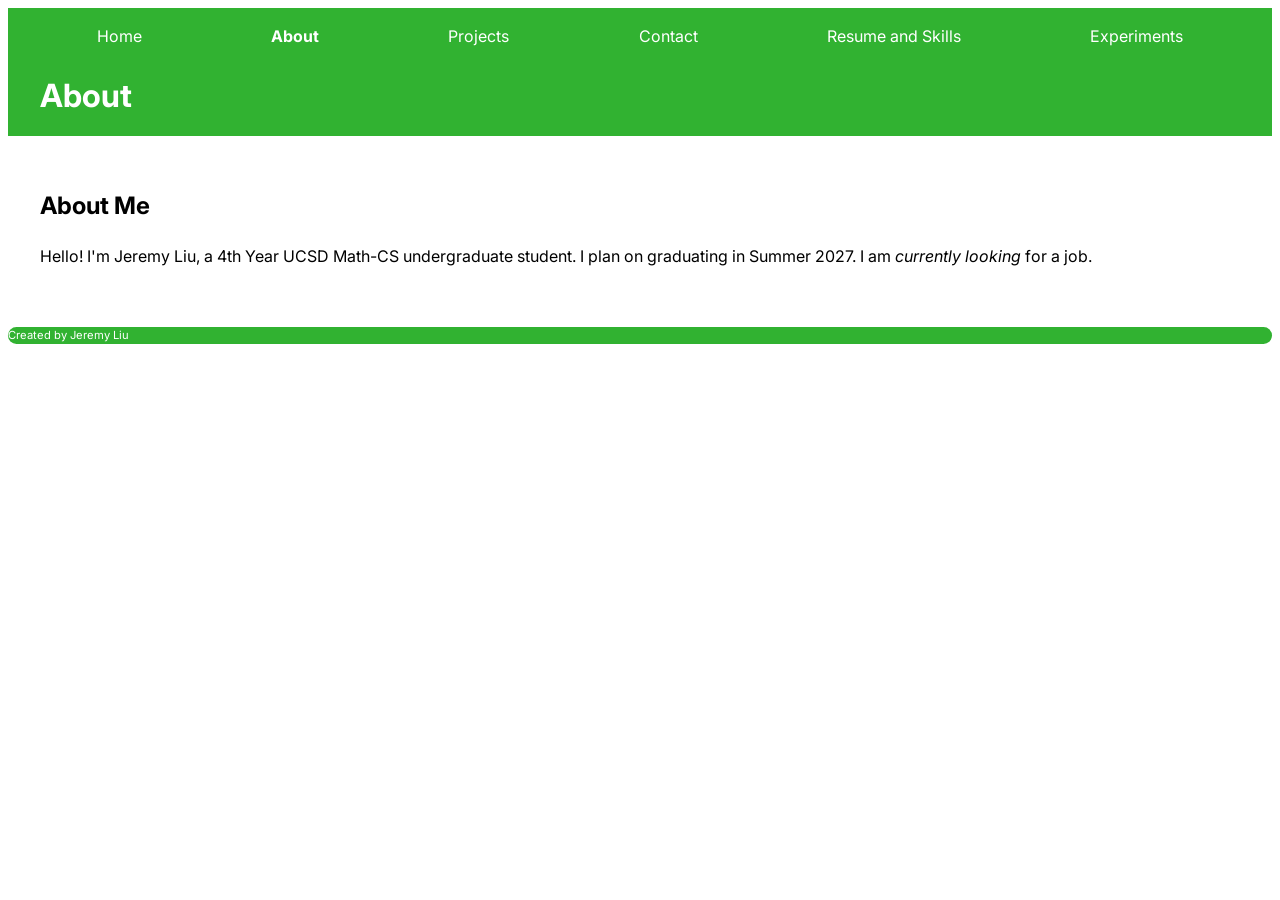
<file: about.html>
<!DOCTYPE html>
<html lang="en">

<head>
    <meta charset="utf-8">
    <meta name="viewport" content="width=device-width, initial-scale=1">
    <title>About | Jeremy</title>
    <link rel="icon" href="media/favicon-32x32.png" type="image/png">
    <link rel="stylesheet" href="style.css">
</head>

<body>
    <header class="site-header">
        <nav>
            <ul>
                <li><a href="index.html">Home</a></li>
                <li><a href="about.html" aria-current="page">About</a></li>
                <li><a href="projects.html">Projects</a></li>
                <li><a href="contact.html">Contact</a></li>
                <li><a href="resume.html">Resume and Skills</a></li>
                <li><a href="experiments.html">Experiments</a></li>
            </ul>
        </nav>
        <h1>About</h1>
    </header>
    <main>
        <h2>About Me</h2>
        <p>Hello! I'm Jeremy Liu, a 4th Year UCSD Math-CS undergraduate student. I plan on graduating in Summer 2027. I
            am <em>currently looking</em> for a job.</p>
    </main>
    <footer>
        <p>Created by Jeremy Liu</p>
    </footer>
</body>

</html>
</file>
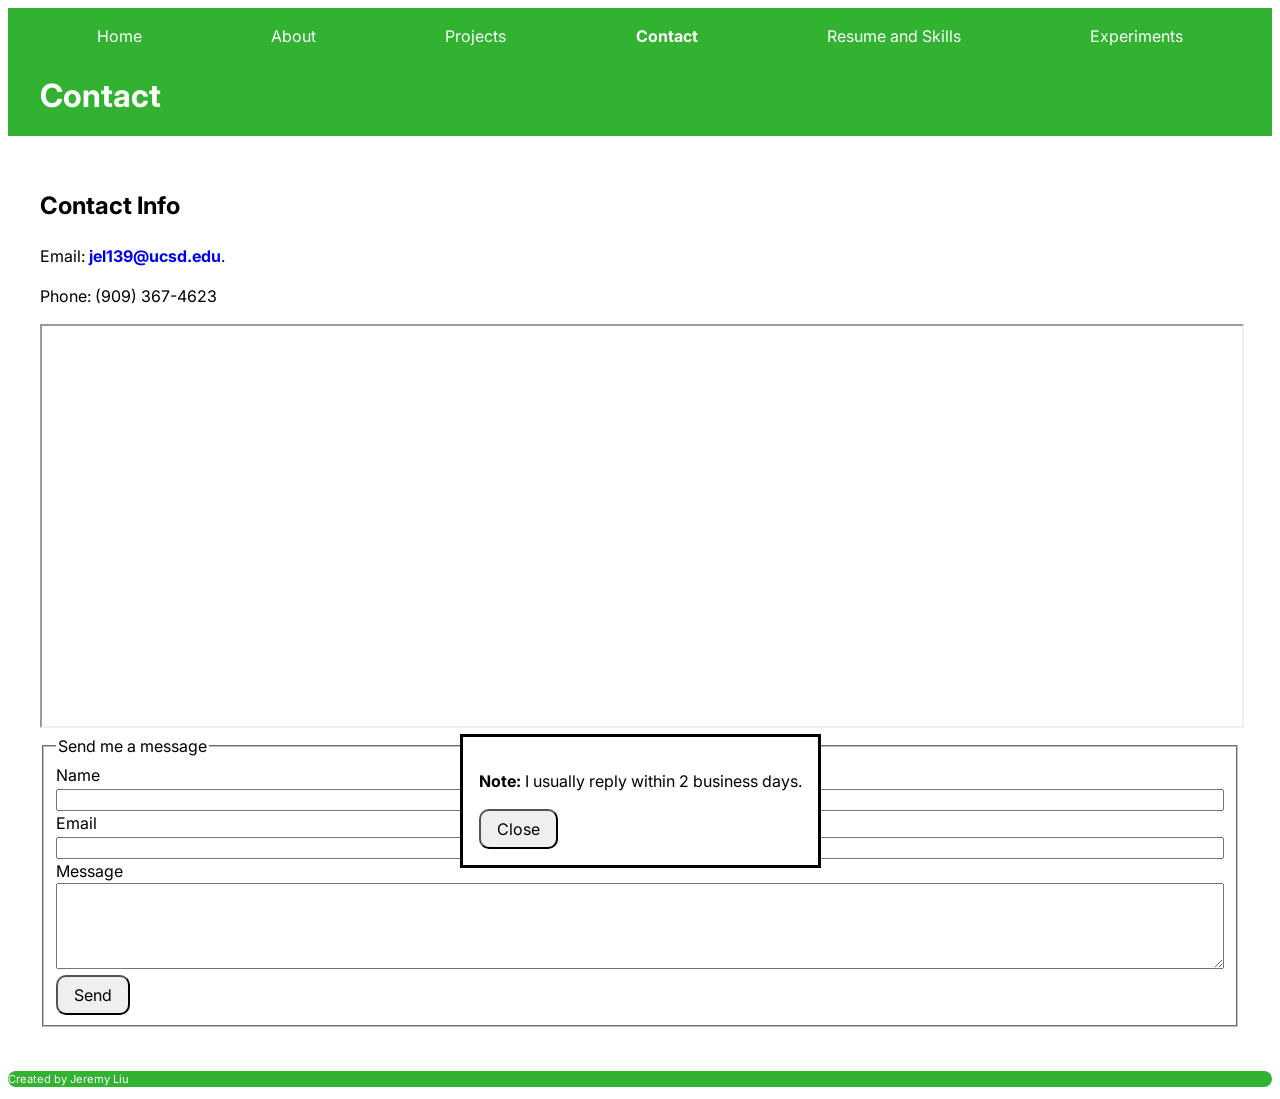
<file: contact.html>
<!DOCTYPE html>
<html lang="en">

<head>
    <meta charset="utf-8">
    <meta name="viewport" content="width=device-width, initial-scale=1">
    <title>Contact | Jeremy</title>
    <link rel="icon" href="media/favicon-32x32.png" type="image/png">
    <link rel="stylesheet" href="style.css">
</head>

<body>
    <header class="site-header">
        <nav>
            <ul>
                <li><a href="index.html">Home</a></li>
                <li><a href="about.html">About</a></li>
                <li><a href="projects.html">Projects</a></li>
                <li><a href="contact.html" aria-current="page">Contact</a></li>
                <li><a href="resume.html">Resume and Skills</a></li>
                <li><a href="experiments.html">Experiments</a></li>
            </ul>
        </nav>
        <h1>Contact</h1>
    </header>
    <main>
        <section>
            <h2>Contact Info</h2>
            <p>Email: <strong><a href="mailto:jel139@ucsd.edu">jel139@ucsd.edu</a></strong>.</p>
            <p>Phone: (909) 367-4623</p>
            <iframe
                src="https://www.google.com/maps/embed?pb=!1m18!1m12!1m3!1d429155.64985715755!2d-117.43742247853876!3d32.82463302881226!2m3!1f0!2f0!3f0!3m2!1i1024!2i768!4f13.1!3m3!1m2!1s0x80d9530fad921e4b%3A0xd3a21fdfd15df79!2sSan%20Diego%2C%20CA!5e0!3m2!1sen!2sus!4v1792293964443!5m2!1sen!2sus"
                width="320" height="400" title="Map of San Diego, California" loading="lazy"
                referrerpolicy="no-referrer-when-downgrade">
            </iframe>
        </section>

        <dialog open>
            <p><strong>Note:</strong> I usually reply within 2 business days.</p>
            <form method="dialog">
                <button type="submit">Close</button>
            </form>
        </dialog>
        <form action="mailto:jel139@ucsd.edu" method="post" enctype="text/plain">
            <fieldset>
                <legend>Send me a message</legend>

                <div>
                    <label for="name">Name</label>
                    <input type="text" id="name" name="name" required>
                </div>

                <div>
                    <label for="email">Email</label>
                    <input type="email" id="email" name="email" required>
                </div>

                <div>
                    <label for="message">Message</label>
                    <textarea id="message" name="message" rows="5" required></textarea>
                </div>

                <button type="submit">Send</button>
            </fieldset>
        </form>
    </main>
    <footer>
        <p>Created by Jeremy Liu</p>
    </footer>
</body>

</html>
</file>
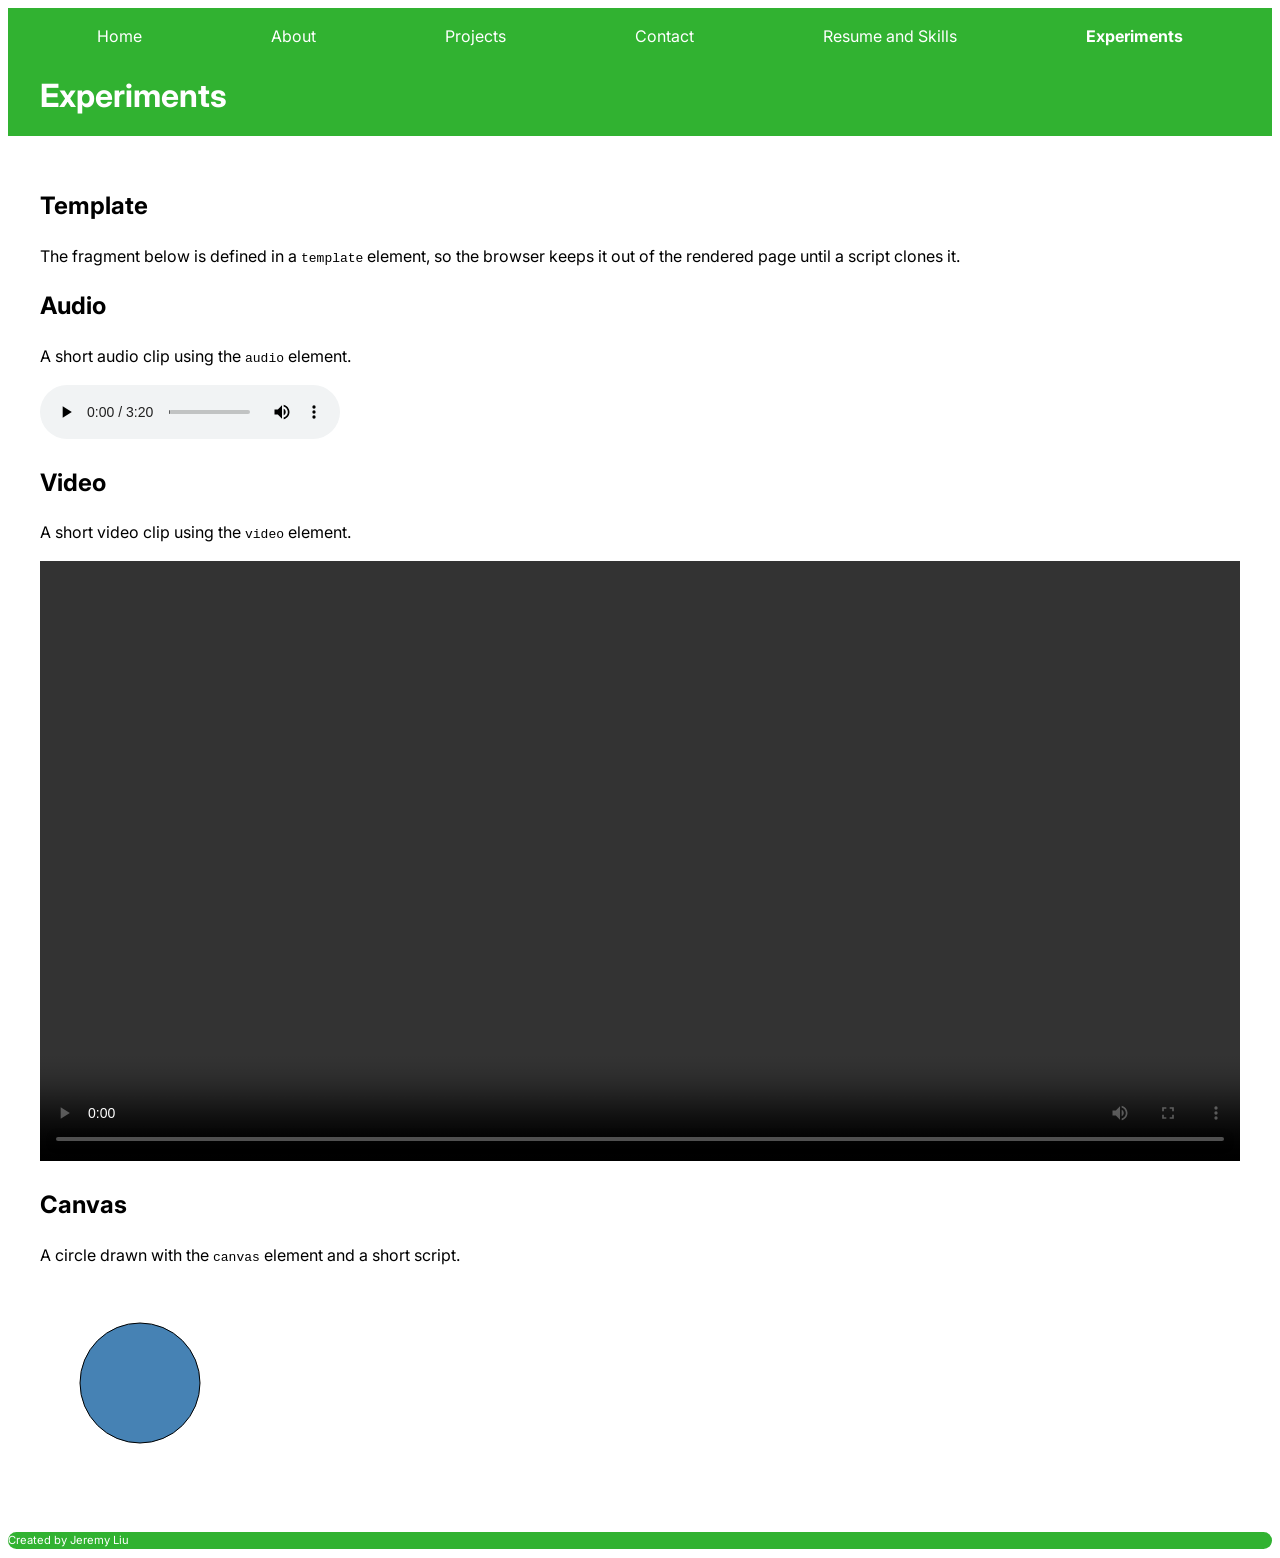
<file: experiments.html>
<!DOCTYPE html>
<html lang="en">

<head>
    <meta charset="utf-8">
    <meta name="viewport" content="width=device-width, initial-scale=1">
    <title>Experiments | Jeremy</title>
    <link rel="icon" href="media/favicon-32x32.png" type="image/png">
    <link rel="stylesheet" href="style.css">
</head>

<body>
    <header class="site-header">
        <nav>
            <ul>
                <li><a href="index.html">Home</a></li>
                <li><a href="about.html">About</a></li>
                <li><a href="projects.html">Projects</a></li>
                <li><a href="contact.html">Contact</a></li>
                <li><a href="resume.html">Resume and Skills</a></li>
                <li><a href="experiments.html" aria-current="page">Experiments</a></li>
            </ul>
        </nav>
        <h1>Experiments</h1>
    </header>
    <main>
        <section>
            <h2>Template</h2>
            <p>The fragment below is defined in a <code>template</code> element, so the browser keeps it out of the
                rendered
                page until a script clones it.</p>
            <template id="project-template">
                <article>
                    <h3>Project title <status-badge data-status="in-progress">In progress</status-badge></h3>
                    <p>Project description goes here.</p>
                    <p><a href="#">GitHub repository</a></p>
                </article>
            </template>
        </section>
        <section>
            <h2>Audio</h2>
            <p>A short audio clip using the <code>audio</code> element.</p>
            <audio controls>
                <source src="media/song.mp3" type="audio/mpeg">
                Your browser does not support the audio element.
            </audio>
        </section>
        <section>
            <h2>Video</h2>
            <p>A short video clip using the <code>video</code> element.</p>
            <video width="320" height="320" controls>
                <source src="media/dunk.mp4" type="video/mp4">
                Your browser does not support the video element.
            </video>
        </section>
        <section>
            <h2>Canvas</h2>
            <p>A circle drawn with the <code>canvas</code> element and a short script.</p>
            <canvas id="circle-demo" width="200" height="200">
                Your browser does not support the canvas element.
            </canvas>
            <script>
                const canvas = document.getElementById("circle-demo");
                const ctx = canvas.getContext("2d");
                ctx.beginPath();
                ctx.arc(100, 100, 60, 0, 2 * Math.PI);
                ctx.fillStyle = "steelblue";
                ctx.fill();
                ctx.stroke();
            </script>
            <noscript>
                <p>This canvas demo needs JavaScript, which is currently turned off.</p>
            </noscript>
        </section>
        <hello-world></hello-world>
        <script>
            class HelloWorld extends HTMLElement {
                connectedCallback() {
                    console.log("Hello World!");
                }
            }
            customElements.define("hello-world", HelloWorld);
        </script>
    </main>
    <footer>
        <p>Created by Jeremy Liu</p>
    </footer>
</body>

</html>
</file>
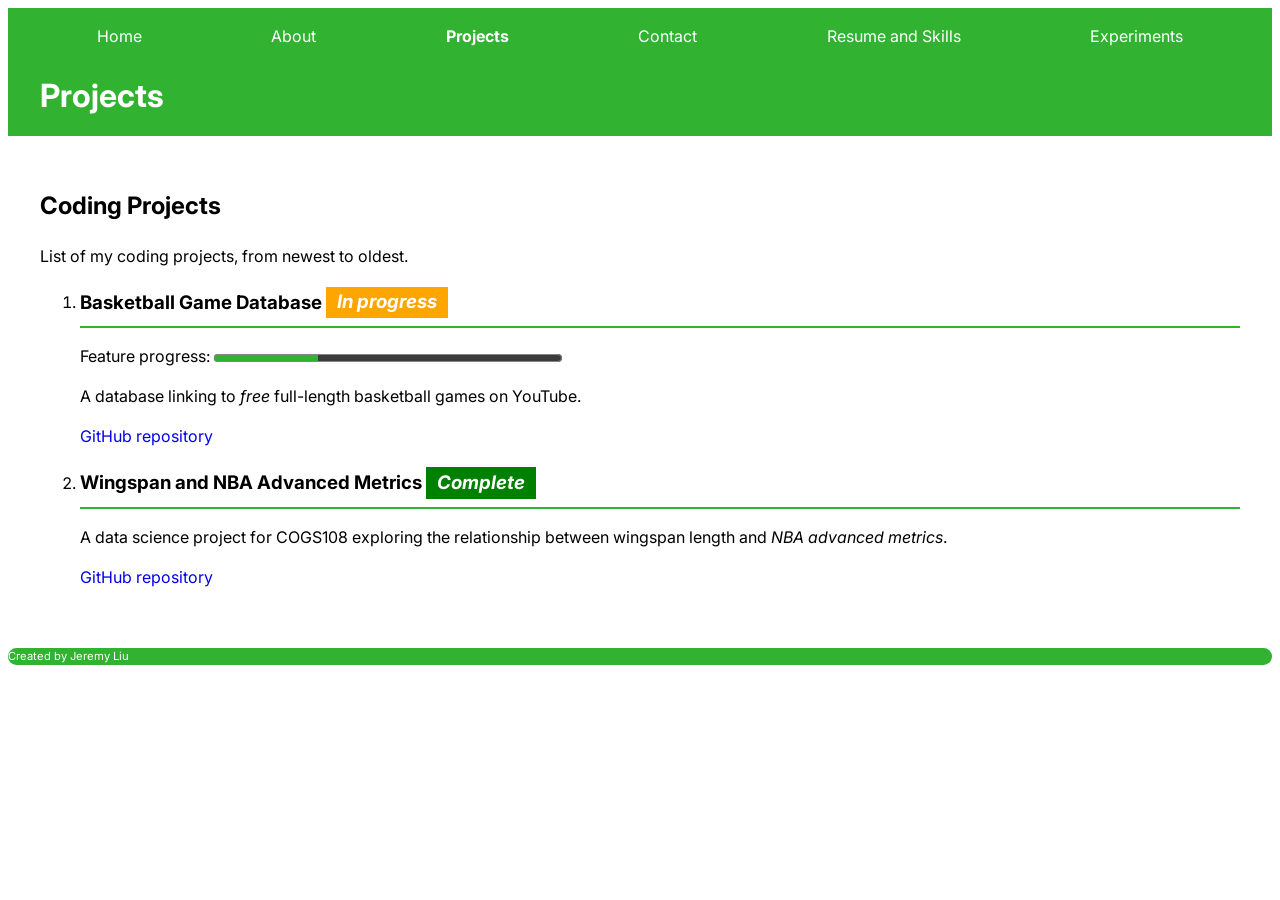
<file: projects.html>
<!DOCTYPE html>
<html lang="en">

<head>
    <meta charset="utf-8">
    <meta name="viewport" content="width=device-width, initial-scale=1">
    <title>Projects | Jeremy</title>
    <link rel="icon" href="media/favicon-32x32.png" type="image/png">
    <link rel="stylesheet" href="style.css">
</head>

<body>
    <header class="site-header">
        <nav>
            <ul>
                <li><a href="index.html">Home</a></li>
                <li><a href="about.html">About</a></li>
                <li><a href="projects.html" aria-current="page">Projects</a></li>
                <li><a href="contact.html">Contact</a></li>
                <li><a href="resume.html">Resume and Skills</a></li>
                <li><a href="experiments.html">Experiments</a></li>
            </ul>
        </nav>
        <h1>Projects</h1>
    </header>
    <main>
        <section>
            <h2>Coding Projects</h2>
            <p>List of my coding projects, from newest to oldest.</p>
            <ol>
                <li>
                    <article>
                        <h3>
                            Basketball Game Database
                            <span class="status-badge" data-status="in-progress">In progress</span>
                        </h3>
                        <p>
                            <label for="db-progress">Feature progress:</label>
                            <progress id="db-progress" value="30" max="100">30 of 100</progress>
                        </p>
                        <p>A database linking to <em>free</em> full-length basketball games on YouTube.</p>
                        <p><a href="https://github.com/GermTheGreat/Basketball_Game_Database">GitHub repository</a></p>
                    </article>
                </li>
                <li>
                    <article>
                        <h3>Wingspan and NBA Advanced Metrics
                            <span class="status-badge" data-status="complete">Complete</span>
                        </h3>
                        <p>A data science project for COGS108 exploring the relationship between wingspan length and
                            <i>NBA advanced metrics</i>.
                        </p>
                        <p><a href="https://github.com/COGS108/Group135_WI26">GitHub repository</a></p>
                    </article>
                </li>
            </ol>
        </section>
    </main>
    <footer>
        <p>Created by Jeremy Liu</p>
    </footer>
</body>

</html>
</file>
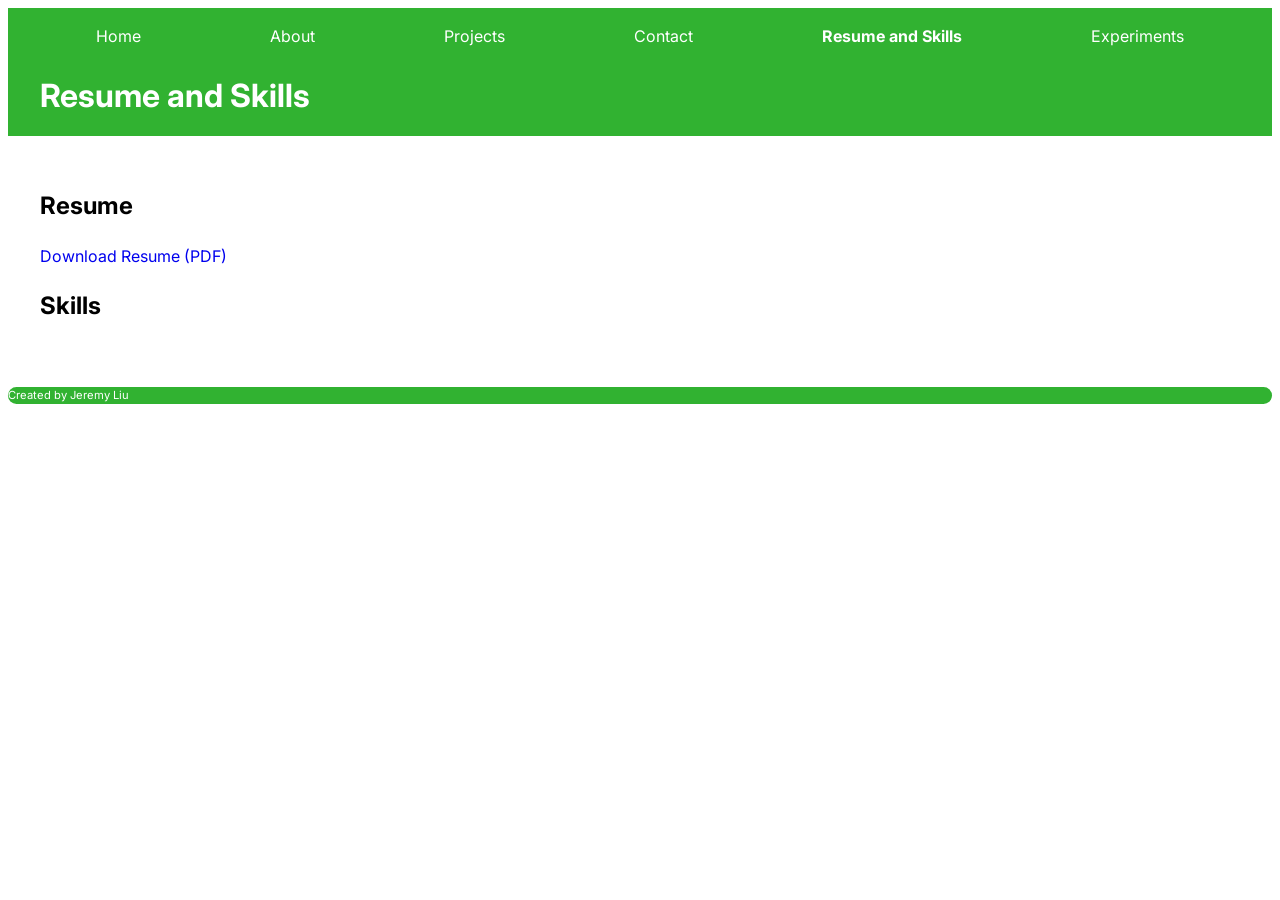
<file: resume.html>
<!DOCTYPE html>
<html lang="en">

<head>
    <meta charset="utf-8">
    <meta name="viewport" content="width=device-width, initial-scale=1">
    <title>Resume and Skills | Jeremy</title>
    <link rel="icon" href="media/favicon-32x32.png" type="image/png">
    <link rel="stylesheet" href="style.css">
</head>

<body>
    <header class="site-header">
        <nav>
            <ul>
                <li><a href="index.html">Home</a></li>
                <li><a href="about.html">About</a></li>
                <li><a href="projects.html">Projects</a></li>
                <li><a href="contact.html">Contact</a></li>
                <li><a href="resume.html" aria-current="page">Resume and Skills</a></li>
                <li><a href="experiments.html">Experiments</a></li>
            </ul>
        </nav>
        <h1>Resume and Skills</h1>
    </header>
    <main>
        <h2>Resume</h2>
        <a href="media/Resume_Jeremy_Liu.pdf" download>Download Resume (PDF)</a>
        <h2>Skills</h2>
    </main>
    <footer>
        <p>Created by Jeremy Liu</p>
    </footer>
</body>

</html>
</file>
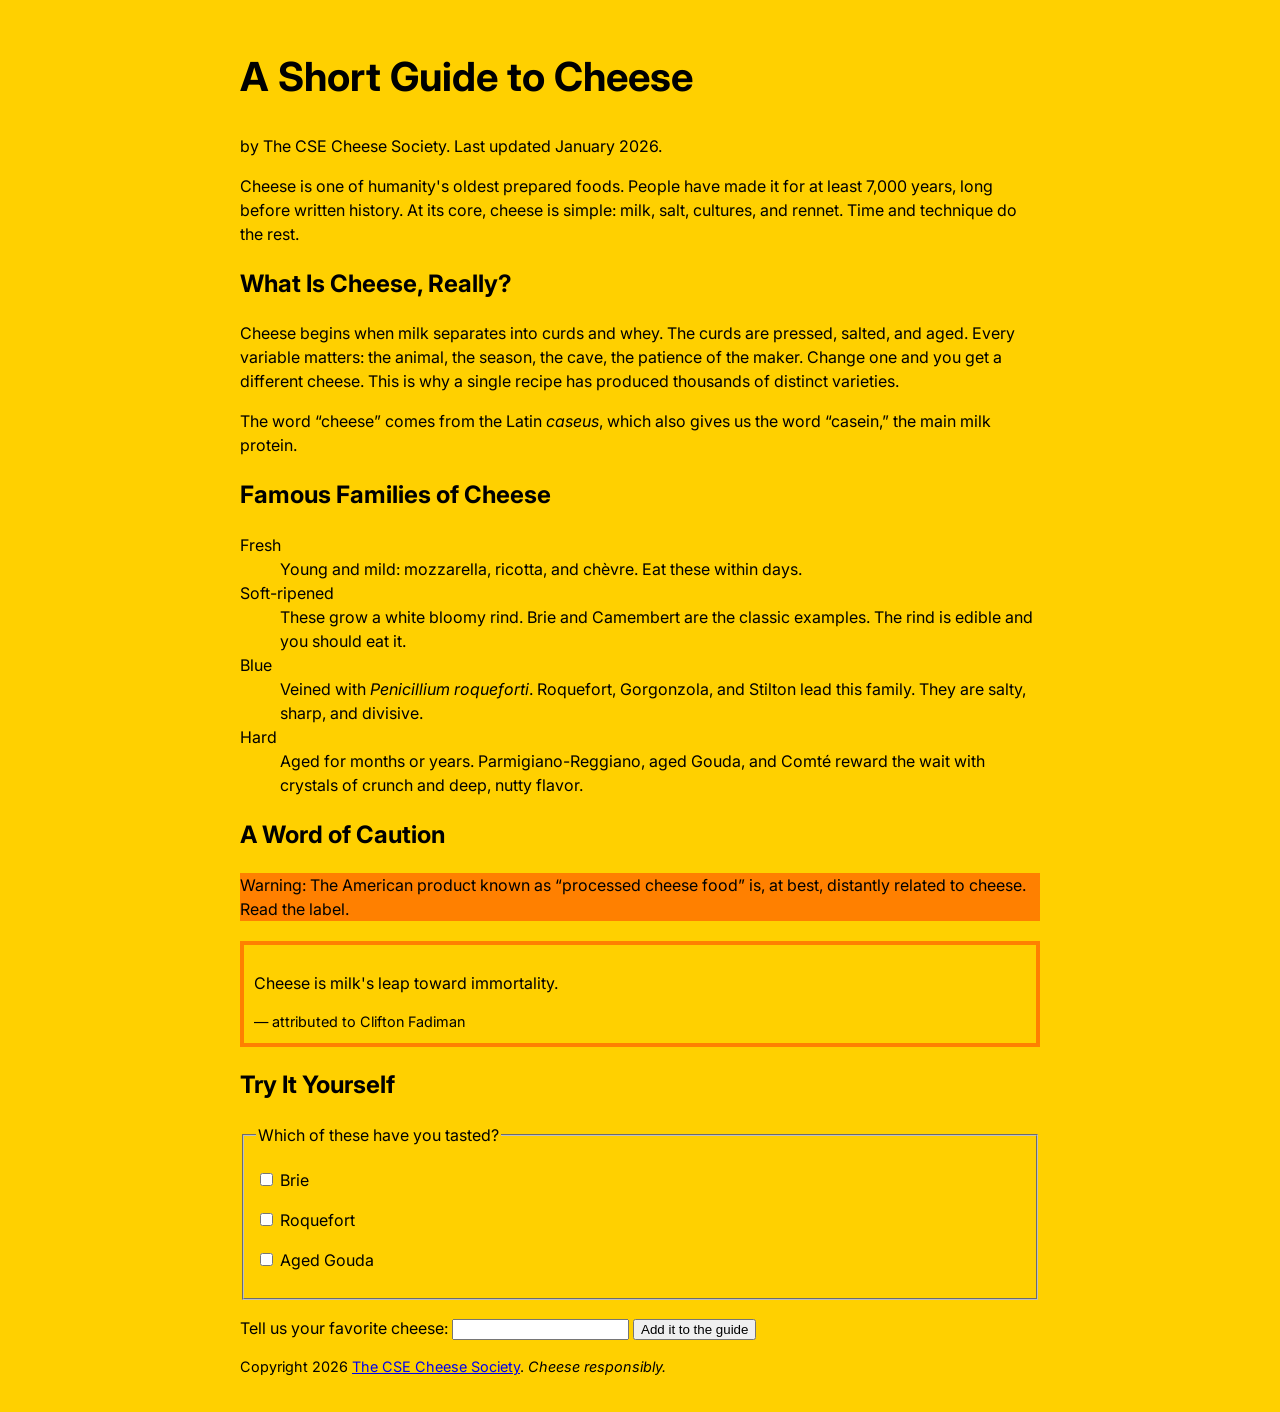
<file: part1/cheese.html>
<!DOCTYPE html>
<html lang="en">
<head>
  <meta charset="UTF-8">
  <meta name="viewport" content="width=device-width, initial-scale=1">
  <title>A Short Guide to Cheese</title>
  <link rel="stylesheet" href="cheese.css">
</head>
<body>
  <header>
    <h1>A Short Guide to Cheese</h1>
    <p>by The CSE Cheese Society. Last updated <time datetime="2026-01">January 2026</time>.</p>
  </header>

  <main>
    <article>
      <p>Cheese is one of humanity's oldest prepared foods. People have made
      it for at least 7,000 years, long before written history. At its core,
      cheese is simple: milk, salt, cultures, and rennet. Time and technique
      do the rest.</p>

      <section>
        <h2>What Is Cheese, Really?</h2>
        <p>Cheese begins when milk separates into curds and whey. The curds
        are pressed, salted, and aged. Every variable matters: the animal,
        the season, the cave, the patience of the maker. Change one and you
        get a different cheese. This is why a single recipe has produced
        thousands of distinct varieties.</p>
        <p>The word <q>cheese</q> comes from the Latin
        <span class="latin" lang="la">caseus</span>, which also gives us the word
        <q>casein,</q> the main milk protein.</p>
      </section>

      <section>
        <h2>Famous Families of Cheese</h2>

        <dl>
          <dt>Fresh</dt>
          <dd>Young and mild: mozzarella, ricotta, and
          <span lang="fr">chèvre</span>. Eat these within days.</dd>

          <dt>Soft-ripened</dt>
          <dd>These grow a white bloomy rind. Brie and Camembert are the
          classic examples. The rind is edible and you should eat it.</dd>

          <dt>Blue</dt>
          <dd>Veined with <span class="latin" lang="la">Penicillium
          roqueforti</span>. Roquefort, Gorgonzola, and Stilton lead this
          family. They are salty, sharp, and divisive.</dd>

          <dt>Hard</dt>
          <dd>Aged for months or years. Parmigiano-Reggiano, aged Gouda,
          and <span lang="fr">Comté</span> reward the wait with crystals
          of crunch and deep, nutty flavor.</dd>
        </dl>
      </section>

      <section>
        <h2>A Word of Caution</h2>
        <p id="warning">Warning: The American product known as
        <q>processed cheese food</q> is, at best, distantly related to
        cheese. Read the label.</p>

        <blockquote>
          <p>Cheese is milk's leap toward immortality.</p>
          <footer>— attributed to Clifton Fadiman</footer>
        </blockquote>
      </section>

      <section>
        <h2>Try It Yourself</h2>
        <form>
          <fieldset>
            <legend>Which of these have you tasted?</legend>
            <p><input type="checkbox" id="c-brie" name="tasted" value="brie">
               <label for="c-brie">Brie</label></p>
            <p><input type="checkbox" id="c-roquefort" name="tasted" value="roquefort">
               <label for="c-roquefort">Roquefort</label></p>
            <p><input type="checkbox" id="c-gouda" name="tasted" value="gouda">
               <label for="c-gouda">Aged Gouda</label></p>
          </fieldset>
          <p>
            <label for="fav">Tell us your favorite cheese:</label>
            <input type="text" id="fav" name="favorite">
            <button type="submit">Add it to the guide</button>
          </p>
        </form>
      </section>
    </article>
  </main>
  <footer>
    <p>Copyright 2026 <a href="https://example.com/cheese-society">The CSE
    Cheese Society</a>. <em>Cheese responsibly.</em></p>
  </footer>
</body>
</html>
</file>
<file: style.css>
/*Jeremy Liu*/
/*https://github.com/GermTheGreat/CSE134B-HW3*/
@import url('https://fonts.googleapis.com/css2?family=Inter:wght@400;700&display=swap');


html {
    margin: 0;
    padding: 0;
}

:root {
  --primary-color: rgb(49, 178, 49);
  --secondary-color: white;
  --border-radius: 10px;
  --font-family: 'Inter', sans-serif;
}

body {
    color: black;
    line-height: 1.5;
    background-color: var(--secondary-color);
    font-family: var(--font-family);
}

nav ul{
    /* Navigation list styling. 
    This targets the navigation list within the header.
    Allows the navigation list inside nav to lay out the links as a wrapping flex row*/
    display: flex;
    flex-wrap: wrap;
    list-style: none;
    justify-content: space-around;
    align-items: center;
    gap: 0.5rem 1rem;
    padding: 1rem 2rem;
    margin: 0;
}

nav a[aria-current="page"] {
    /* This highlights the current page link in the navigation header */
    font-weight: bold;
}

main {
    max-width: 1280px;
    margin: 0 auto;
    padding: 2rem;
}

nav {
    background-color: var(--primary-color);
}

.site-header {
    position: sticky;
    top: 0;
    z-index: 1000;
    background-color: var(--primary-color);
    color: var(--secondary-color);
}

.site-header h1 {
    /* This targets the main heading within the site header.
    This is a descendant selector, where the h1 is a descendant of 
    the .site-header element.*/
    margin: 0;
    padding: 0.5rem 2rem 1rem;
    
}

h1 {
    font-size: 2rem;
}

h2 {
    font-size: 1.5rem;
}

h3 {
    font-size: 1.17rem;
}

footer {
    font-size: 0.7rem;
    background-color: var(--primary-color);
    color: var(--secondary-color);
    border-radius: var(--border-radius);
}

button {
    font-size: 1rem;
    padding: 0.5em 1em;
    font-family: inherit;
    border-radius: var(--border-radius);
}

.status-badge {

    display: inline-block;
    padding: 0.1em 0.6em;
}

.status-badge[data-status="complete"] {
    /* This targets the status badge for items that are complete.
    It is an attribute selector, as based on the status attribute of the element, 
    we are able to apply specific styles to these different elements. */
    font-style: italic;
    background-color: green;
    color: var(--secondary-color);
}

.status-badge[data-status="in-progress"] {
    /* This targets the status badge for items that are in progress.
    It is an attribute selector, as based on the status attribute of the element, 
    we are able to apply specific styles to these different elements. */
    font-style: italic;
    background-color: orange;
    color: var(--secondary-color);
}

progress {
    height: 1em;
    width: 30%;
    accent-color: var(--primary-color);
}

input:not([type="checkbox"]), textarea {
        max-width: 100%;
        width: 100%;
        box-sizing: border-box;
        font-family: inherit;
}

iframe {
    max-width: 100%;
    width: 100%;
}

video {
    max-width: 100%;
    width: 100%;
    height: auto;
}

img {
    max-width: 100%;
    height: auto;
}

@media screen and (max-width: 768px) {
    /* This section contains styles for screens with a maximum width of 768px.
       It adjusts the layout of the navigation and site header for smaller screens, 
       by unsticking the header at the top of the page, and transforming the navigation 
       list into a vertical column.*/
    
    nav ul {
        flex-direction: column;
        align-items: flex-start;
    }

    .site-header {
        position: static;
    }
}

article > h3{
    /* This targets the h3 elements that are direct children of article elements.
    This is a child selector combinator, where a small dividing line is added below
    the h3 elements within the article elements, alongside some small padding adjustments.
    This helps visually separate the headings within the article content.*/
    border-bottom: 2px solid var(--primary-color);
    padding-bottom: 0.5rem;
    margin-bottom: 1rem;
}

a {
    text-decoration: none;
}

a:hover {
    color: rgb(0, 200, 255);
    text-decoration: underline;
}

.site-header a {
    color: var(--secondary-color);
}

.site-header a:hover {
    color: rgb(157, 255, 0);
    text-decoration: underline;
}

a:focus, input:focus, button:focus, textarea:focus, audio:focus, video:focus{
    outline: 2px solid var(--primary-color);
}

.site-header a:focus{
    outline: 2px solid var(--secondary-color);
}
</file>
<file: part1/cheese.css>
/*Jeremy Liu*/
/*https://github.com/GermTheGreat/CSE134B-HW3*/
@import url('https://fonts.googleapis.com/css2?family=Inter:wght@400;700&display=swap');

html {
    margin: 0.0;
    padding: 0.0;
    font-size: 16px;
}

body {
    color:black;
    background-color: rgb(255, 208, 0);
    font-family: 'Inter', sans-serif;
    line-height: 1.5;
    max-width: 800px;
    margin: 0 auto;
    padding: 20px;
}

h1 {
    font-size: 2.5rem;
    font-weight: 700;
}

h2 {
    font-size: 1.5rem;
    font-weight: 700;
}

.latin {
  font-style: italic;
}

footer {
    font-size: 0.9rem;
}

#warning {
    /* Cascade in Action */
    background-color: rgb(255, 0, 0);
}

#warning {
    /* Cascade in Action */
    background-color: rgb(255, 128, 0);
    /*The later value wins because it comes last in the cascade.
    This is to resolve conflicts between ties, as earlier declarations are 
    overridden by later ones, where we might want more specific 
    styling to occur for specific parts.This is a fundamental aspect of CSS cascade.*/
}

blockquote {
    border: 4px solid rgb(255, 128, 0);
    padding: 10px;
    margin: 20px 0;
}

a:hover {
  color: #ff0080;
  text-decoration: underline;
}

a:focus, input:focus, button:focus{
    outline: 2px solid rgb(255, 128, 0);
}
</file>
